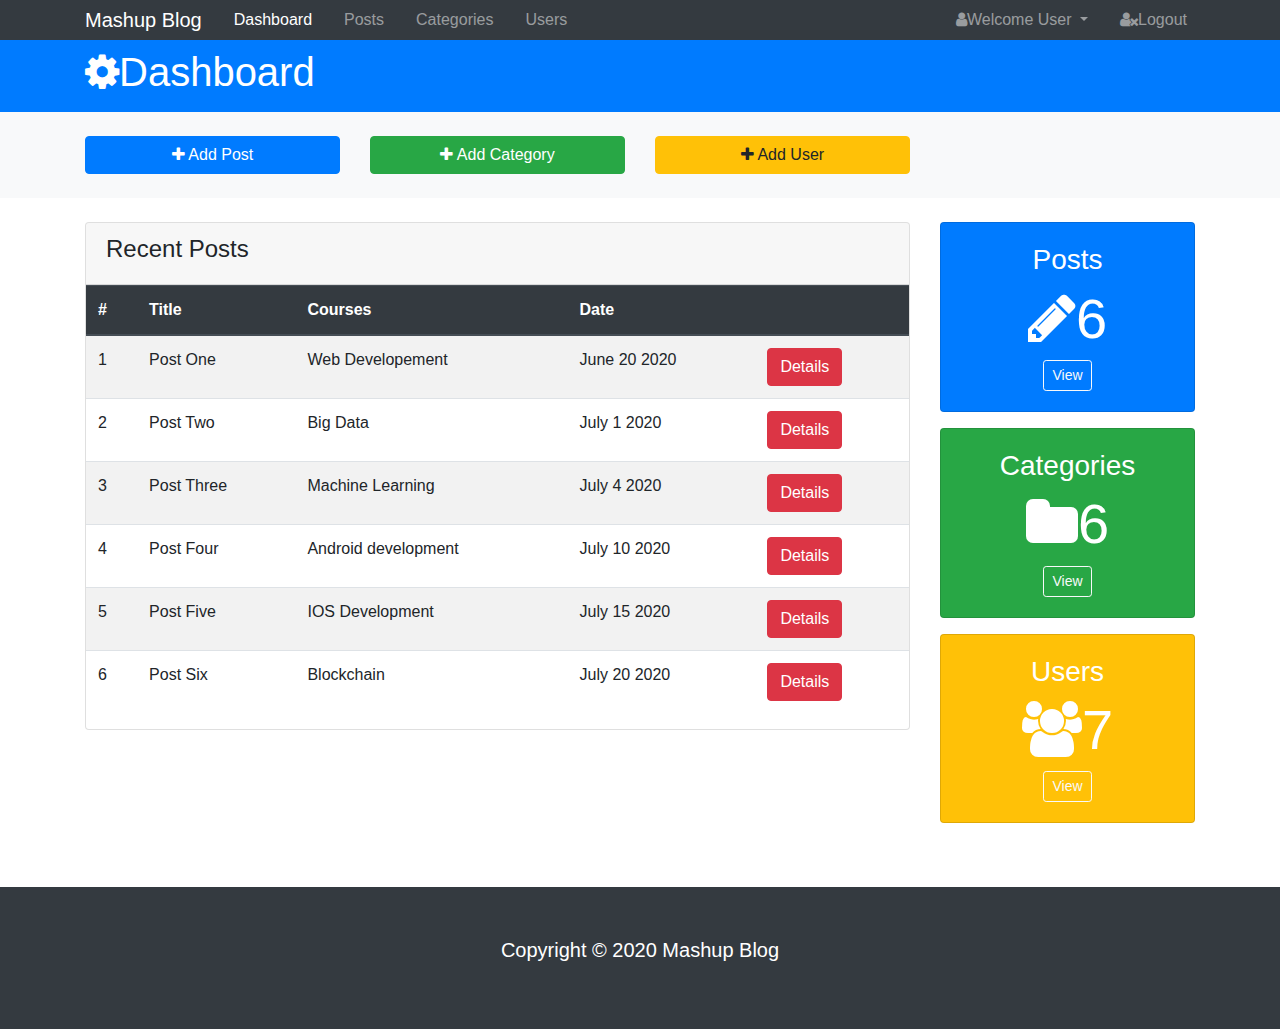
<file: Bootstrap-project/Bootstrap-responsivewebsite/index.html>
<!DOCTYPE html>
<html lang="en">
  <head>
    <!-- Required meta tags -->
    <meta charset="utf-8">
    <meta name="viewport" content="width=device-width, initial-scale=1, shrink-to-fit=no">
    <!-- Latest compiled and minified CSS -->
    <link rel="stylesheet" href="https://maxcdn.bootstrapcdn.com/bootstrap/4.5.0/css/bootstrap.min.css">

    <!-- jQuery library -->
    <script src="https://ajax.googleapis.com/ajax/libs/jquery/3.5.1/jquery.min.js"></script>

    <!-- Popper JS -->
    <script src="https://cdnjs.cloudflare.com/ajax/libs/popper.js/1.16.0/umd/popper.min.js"></script>

    <!-- Latest compiled JavaScript -->
    <script src="https://maxcdn.bootstrapcdn.com/bootstrap/4.5.0/js/bootstrap.min.js"></script>

    <link rel="stylesheet" href="https://stackpath.bootstrapcdn.com/font-awesome/4.7.0/css/font-awesome.min.css" integrity="sha384-wvfXpqpZZVQGK6TAh5PVlGOfQNHSoD2xbE+QkPxCAFlNEevoEH3Sl0sibVcOQVnN" crossorigin="anonymous">
    <!-- Text editor -->
    <script src="https://cdn.ckeditor.com/4.9.2/standard/ckeditor.js"></script>
    <title>Mashup Blog</title>
  </head>
  <body>
    <nav class ="navbar navbar-expand-lg navbar-dark bg-dark p-0">
      <div class="container">
          <a href="index.html" class="navbar-brand">Mashup Blog</a>
          <button class="navbar-toggler" data-toggle="collapse" data-target="#navbarCollapse">
            <span class="navbar-toggler-icon"></span>
          </button>
          <div class="collapse navbar-collapse" id="navbarCollapse">
            <ul class="navbar-nav">
              <li class="nav-item px-2">
                <a href="index.html" class="nav-link active">Dashboard</a>
              </li>
              <li class="nav-item px-2">
                <a href="posts.html" class="nav-link">Posts</a>
              </li>
              <li class="nav-item px-2">
                <a href="categories.html" class="nav-link">Categories</a>
              </li>
              <li class="nav-item px-2">
                <a href="users.html" class="nav-link">Users</a>
              </li>
            </ul>

            <ul class="navbar-nav ml-auto">
              <li class="nav-item dropdown mr-3">
                <a href="" class="nav-link dropdown-toggle" data-toggle="dropdown">
                  <i class="fa fa-user"></i>Welcome User
                </a>
                <div class="dropdown-menu">
                  <a href="profile.html" class="dropdown-item">
                    <i class="fa fa-user-circle"></i>Profile
                  </a>
                  <a href="settings.html" class="dropdown-item">
                    <i class="fa fa-cog"></i>Settings
                  </a>
                </div>
              </li>
              <li class="nav-item">
                <a href ="login.html" class="nav-link">
                  <i class="fa fa-user-times"></i>Logout
                </a>
              </li>
            </ul>
          </div>
      </div>
  </nav>

  <!-- Header -->
  <header id = "main-header" class="py-2 bg-primary text-white">
    <div class="container">
      <div class="row">
        <div class="col-md-6">
          <h1>
            <i class="fa fa-cog"></i>Dashboard</h1>
        </div>
      </div>
    </div>
  </header>

  <!-- Actions -->
  <section id="actions" class="py-4 mb-4 bg-light">
    <div class="container">
      <div class="row">
        <div class="col-md-3">
          <a href="" class="btn btn-primary btn-block" data-toggle="modal" data-target="#addPostModal">
            <i class="fa fa-plus"></i> Add Post
          </a>
        </div>
        <div class="col-md-3">
          <a href="" class="btn btn-success btn-block" data-toggle="modal" data-target="#addCategoryModal">
            <i class="fa fa-plus"></i> Add Category
          </a>
        </div>
        <div class="col-md-3">
          <a href="" class="btn btn-warning btn-block" data-toggle="modal" data-target="#addUserModal">
            <i class="fa fa-plus"></i> Add User
          </a>
        </div>
      </div>
    </div>
  </section>
  

  <!-- POSTS -->
  <section id="posts">
    <div class="container">
      <div class="row">
        <div class="col-md-9">
          <div class="card">
            <div class="card-header">
              <h4>Recent Posts</h4>
            </div>
            <table class="table table-striped">
              <thead class="thead-dark">
                <tr>
                  <th>#</th>
                  <th>Title</th>
                  <th>Courses</th>
                  <th>Date</th>
                  <th></th>
                </tr>
              </thead>
              <tbody>
                <tr>
                  <td>1</td>
                  <td>Post One</td>
                  <td>Web Developement</td>
                  <td>June 20 2020</td>
                  <td>
                    <a href="details.html" class="btn btn-danger">
                      Details
                    </a>
                  </td>
                </tr>
                <tr>
                  <td>2</td>
                  <td>Post Two</td>
                  <td>Big Data</td>
                  <td>July 1 2020</td>
                  <td>
                    <a href="details.html" class="btn btn-danger">
                      Details
                    </a>
                  </td>
                </tr>
                <tr>
                  <td>3</td>
                  <td>Post Three</td>
                  <td>Machine Learning</td>
                  <td>July 4 2020</td>
                  <td>
                    <a href="details.html" class="btn btn-danger">
                      Details
                    </a>
                  </td>
                </tr>
                <tr>
                  <td>4</td>
                  <td>Post Four</td>
                  <td>Android development</td>
                  <td>July 10 2020</td>
                  <td>
                    <a href="details.html" class="btn btn-danger">
                      Details
                    </a>
                  </td>
                </tr>
                <tr>
                  <td>5</td>
                  <td>Post Five</td>
                  <td>IOS Development</td>
                  <td>July 15 2020</td>
                  <td>
                    <a href="details.html" class="btn btn-danger">
                      Details
                    </a>
                  </td>
                </tr>
                <tr>
                  <td>6</td>
                  <td>Post Six</td>
                  <td>Blockchain</td>
                  <td>July 20 2020</td>
                  <td>
                    <a href="details.html" class="btn btn-danger">
                      Details
                    </a>
                  </td>
                </tr>
              </tbody>
            </table>
          </div>
      </div>
      <div class="col-md-3">
        <div class="card text-center bg-primary text-white mb-3">
          <div class="card-body">
            <h3>Posts</h3>
            <h4 class="display-4">
              <i class="fa fa-pencil"></i>6
            </h4>
            <a href="posts.html" class="btn btn-outline-light btn-sm">View</a>
          </div>
        </div>
        <div class="card text-center bg-success text-white mb-3">
          <div class="card-body">
            <h3>Categories</h3>
            <h4 class="display-4">
              <i class="fa fa-folder"></i>6
            </h4>
            <a href="categories.html" class="btn btn-outline-light btn-sm">View</a>
          </div>
        </div>
        <div class="card text-center bg-warning text-white mb-3">
          <div class="card-body">
            <h3>Users</h3>
            <h4 class="display-4">
              <i class="fa fa-users"></i>7
            </h4>
            <a href="users.html" class="btn btn-outline-light btn-sm">View</a>
          </div>
        </div>
      </div>
    </div>
  </section>

  <footer id="main-footer" class="bg-dark text-white mt-5 p-5">
    <div class="container">
      <div class="row">
        <div class="col">
          <p class="lead text-center">
            Copyright &copy; 2020 Mashup Blog
          </p>
        </div>
      </div>
    </div>
  </footer>
  <!-- MODALS -->

  <!-- ADD POST MODAL -->
  <div class="modal fade" id="addPostModal">
    <div class="modal-dialog modal-lg">
      <div class="modal-content">
        <div class="modal-header bg-primary text-white">
          <h5 class="modal-title">Add Post</h5>
          <button class="close" data-dismiss="modal">
            <span>&times;</span>
          </button>
        </div>
        <div class="modal-body">
          <form>
            <div class="form-group">
              <label for="title">Title</label>
              <input type="text" class="form-control">
            </div>
            <div class="form-group">
              <label for="category">Category</label>
              <select class="form-control">
                <option value="">Web Development</option>
                <option value="">Big Data</option>
                <option value="">Machine Learning</option>
                <option value="">Android Development</option>
              </select>
            </div>
            <div class="form-group">
              <label for="image">Upload Image</label>
              <div class="custom-file">
                <input type="file" class="custom-file-input" id="image">
                <label for="image" class="custom-file-label">Choose File</label>
              </div>
              <small class="form-text text-muted">Max Size 3mb</small>
            </div>
            <div class="form-group">
              <label for="body">Body</label>
              <textarea name="editor1" class="form-control"></textarea>
            </div>
          </form>
        </div>
        <div class="modal-footer">
          <button class="btn btn-primary" data-dismiss="modal">Save Changes</button>
        </div>
      </div>
    </div>
  </div>

  <!-- ADD CATEGORY MODAL -->
  <div class="modal fade" id="addCategoryModal">
    <div class="modal-dialog modal-lg">
      <div class="modal-content">
        <div class="modal-header bg-success text-white">
          <h5 class="modal-title">Add Category</h5>
          <button class="close" data-dismiss="modal">
            <span>&times;</span>
          </button>
        </div>
        <div class="modal-body">
          <form>
            <div class="form-group">
              <label for="title">Title</label>
              <input type="text" class="form-control">
            </div>
          </form>
        </div>
        <div class="modal-footer">
          <button class="btn btn-success" data-dismiss="modal">Save Changes</button>
        </div>
      </div>
    </div>
  </div>

  <!-- ADD USER MODAL -->
  <div class="modal fade" id="addUserModal">
    <div class="modal-dialog modal-lg">
      <div class="modal-content">
        <div class="modal-header bg-warning text-white">
          <h5 class="modal-title">Add User</h5>
          <button class="close" data-dismiss="modal">
            <span>&times;</span>
          </button>
        </div>
        <div class="modal-body">
          <form>
            <div class="form-group">
              <label for="name">Name</label>
              <input type="text" class="form-control">
            </div>
            <div class="form-group">
              <label for="email">Email</label>
              <input type="email" class="form-control">
            </div>
            <div class="form-group">
              <label for="password">Password</label>
              <input type="password" class="form-control">
            </div>
            <div class="form-group">
              <label for="password2">Confirm Password</label>
              <input type="password" class="form-control">
            </div>
          </form>
        </div>
        <div class="modal-footer">
          <button class="btn btn-warning" data-dismiss="modal">Save Changes</button>
        </div>
      </div>
    </div>
  </div>
  <script>
    CKEDITOR.replace('editor1');
  </script>
  </body>
</html>
</file>
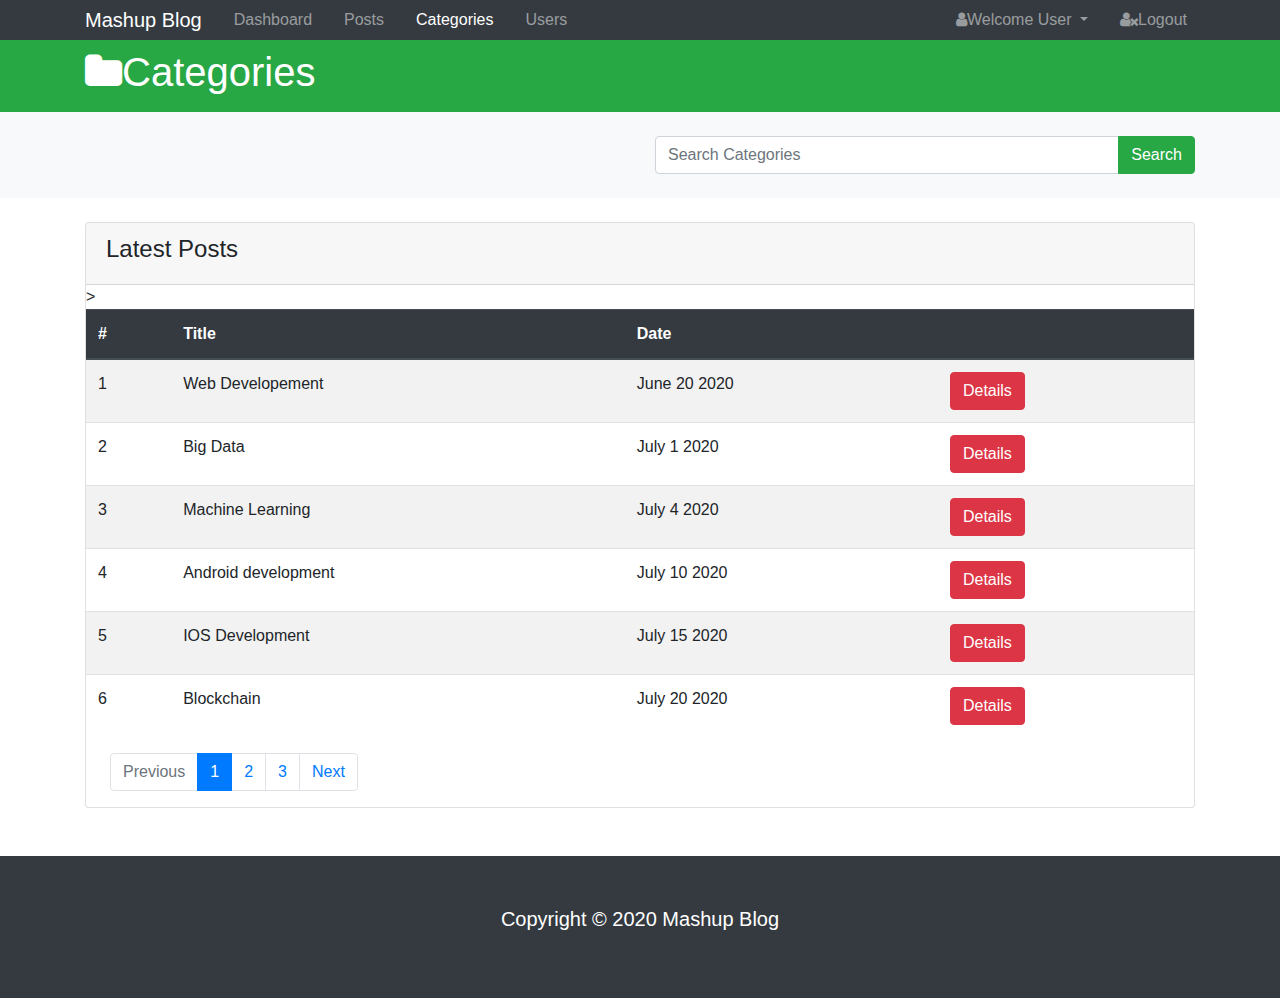
<file: Bootstrap-project/Bootstrap-responsivewebsite/categories.html>
<!DOCTYPE html>
<html lang="en">
  <head>
    <!-- Required meta tags -->
    <meta charset="utf-8">
    <meta name="viewport" content="width=device-width, initial-scale=1, shrink-to-fit=no">
    <!-- Latest compiled and minified CSS -->
    <link rel="stylesheet" href="https://maxcdn.bootstrapcdn.com/bootstrap/4.5.0/css/bootstrap.min.css">

    <!-- jQuery library -->
    <script src="https://ajax.googleapis.com/ajax/libs/jquery/3.5.1/jquery.min.js"></script>

    <!-- Popper JS -->
    <script src="https://cdnjs.cloudflare.com/ajax/libs/popper.js/1.16.0/umd/popper.min.js"></script>

    <!-- Latest compiled JavaScript -->
    <script src="https://maxcdn.bootstrapcdn.com/bootstrap/4.5.0/js/bootstrap.min.js"></script>

    <link rel="stylesheet" href="https://stackpath.bootstrapcdn.com/font-awesome/4.7.0/css/font-awesome.min.css" integrity="sha384-wvfXpqpZZVQGK6TAh5PVlGOfQNHSoD2xbE+QkPxCAFlNEevoEH3Sl0sibVcOQVnN" crossorigin="anonymous">
    <title>Mashup Blog</title>
  </head>
  <body>
    <nav class ="navbar navbar-expand-lg navbar-dark bg-dark p-0">
      <div class="container">
          <a href="index.html" class="navbar-brand">Mashup Blog</a>
          <button class="navbar-toggler" data-toggle="collapse" data-target="#navbarCollapse">
            <span class="navbar-toggler-icon"></span>
          </button>
          <div class="collapse navbar-collapse" id="navbarCollapse">
            <ul class="navbar-nav">
              <li class="nav-item px-2">
                <a href="index.html" class="nav-link ">Dashboard</a>
              </li>
              <li class="nav-item px-2">
                <a href="posts.html" class="nav-link">Posts</a>
              </li>
              <li class="nav-item px-2">
                <a href="categories.html" class="nav-link active">Categories</a>
              </li>
              <li class="nav-item px-2">
                <a href="users.html" class="nav-link">Users</a>
              </li>
            </ul>

            <ul class="navbar-nav ml-auto">
              <li class="nav-item dropdown mr-3">
                <a href="" class="nav-link dropdown-toggle" data-toggle="dropdown">
                  <i class="fa fa-user"></i>Welcome User
                </a>
                <div class="dropdown-menu">
                  <a href="profile.html" class="dropdown-item">
                    <i class="fa fa-user-circle"></i>Profile
                  </a>
                  <a href="settings.html" class="dropdown-item">
                    <i class="fa fa-cog"></i>Settings
                  </a>
                </div>
              </li>
              <li class="nav-item">
                <a href ="login.html" class="nav-link">
                  <i class="fa fa-user-times"></i>Logout
                </a>
              </li>
            </ul>
          </div>
      </div>
  </nav>

  <!-- Header -->
  <header id = "main-header" class="py-2 bg-success text-white">
    <div class="container">
      <div class="row">
        <div class="col-md-6">
          <h1>
            <i class="fa fa-folder"></i>Categories</h1>
        </div>
      </div>
    </div>
  </header>

  <!-- Search -->
  <section id="search" class="py-4 mb-4 bg-light">
    <div class="container">
      <div class="row">
        <div class="col-md-6 ml-auto">
            <div class="input-group">
               <input type="text" class="form-control" placeholder = "Search Categories">
                <div class="input-group-append">
                    <button class="btn btn-success">Search</button>
                </div>
            </div>
        </div>
      </div>
    </div>
  </section>
  

  <!-- Categories -->
  <section id="posts">
    <div class="container">
      <div class="row">
        <div class="col">
          <div class="card">
            <div class="card-header">
              <h4>Latest Posts</h4>
            </div>
            <table class="table table-striped">
              <thead class="thead-dark">
                <tr>
                  <th>#</th>
                  <th>Title</th>
                  <th>Date</th>
                  <th></th>
                </tr>
              </thead>
              <tbody>
                <tr>
                  <td>1</td>>
                  <td>Web Developement</td>
                  <td>June 20 2020</td>
                  <td>
                    <a href="details.html" class="btn btn-danger">
                      Details
                    </a>
                  </td>
                </tr>
                <tr>
                  <td>2</td>
                  <td>Big Data</td>
                  <td>July 1 2020</td>
                  <td>
                    <a href="details.html" class="btn btn-danger">
                      Details
                    </a>
                  </td>
                </tr>
                <tr>
                  <td>3</td>
                  <td>Machine Learning</td>
                  <td>July 4 2020</td>
                  <td>
                    <a href="details.html" class="btn btn-danger">
                      Details
                    </a>
                  </td>
                </tr>
                <tr>
                  <td>4</td>
                  <td>Android development</td>
                  <td>July 10 2020</td>
                  <td>
                    <a href="details.html" class="btn btn-danger">
                      Details
                    </a>
                  </td>
                </tr>
                <tr>
                  <td>5</td>
                  <td>IOS Development</td>
                  <td>July 15 2020</td>
                  <td>
                    <a href="details.html" class="btn btn-danger">
                      Details
                    </a>
                  </td>
                </tr>
                <tr>
                  <td>6</td>
                  <td>Blockchain</td>
                  <td>July 20 2020</td>
                  <td>
                    <a href="details.html" class="btn btn-danger">
                      Details
                    </a>
                  </td>
                </tr>
              </tbody>
            </table>

            <!-- Pagination -->
            <nav class="ml-4">
                <ul class="pagination">
                    <li class="page-item disabled">
                        <a href="#" class="page-link">Previous</a>
                    </li>
                    <li class="page-item active">
                        <a href="#" class="page-link ">1</a>
                    </li>
                    <li class="page-item">
                        <a href="#" class="page-link">2</a>
                    </li>
                    <li class="page-item">
                        <a href="#" class="page-link">3</a>
                    </li>
                    <li class="page-item">
                        <a href="#" class="page-link">Next</a>
                    </li>
                </ul>
            </nav>
          </div>
      </div>
    </div>
  </section>

  <footer id="main-footer" class="bg-dark text-white mt-5 p-5">
    <div class="container">
      <div class="row">
        <div class="col">
          <p class="lead text-center">
            Copyright &copy; 2020 Mashup Blog
          </p>
        </div>
      </div>
    </div>
  </footer>
  
  </body>
</html>
</file>
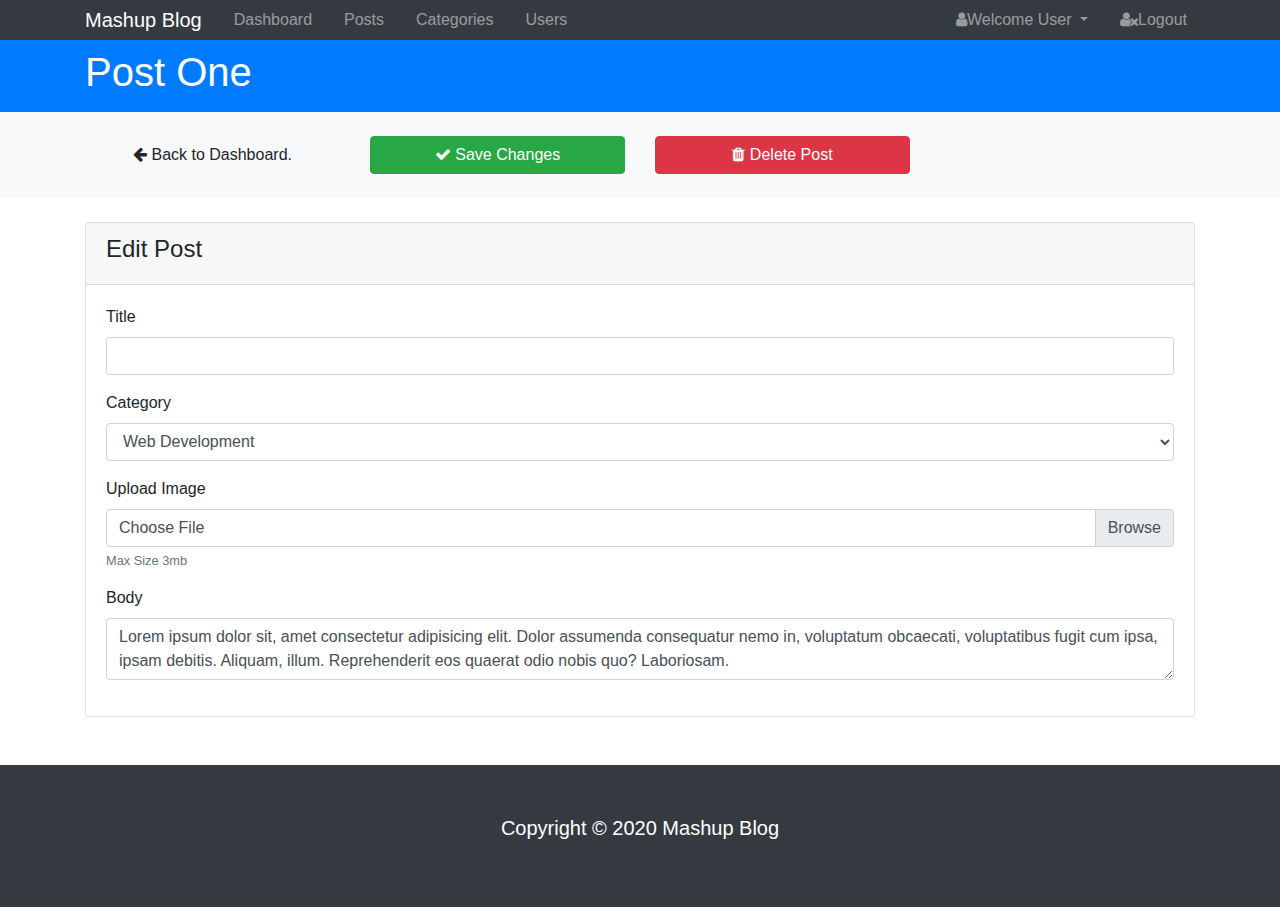
<file: Bootstrap-project/Bootstrap-responsivewebsite/Details.html>
<!DOCTYPE html>
<html lang="en">
  <head>
    <!-- Required meta tags -->
    <meta charset="utf-8">
    <meta name="viewport" content="width=device-width, initial-scale=1, shrink-to-fit=no">
    <!-- Latest compiled and minified CSS -->
    <link rel="stylesheet" href="https://maxcdn.bootstrapcdn.com/bootstrap/4.5.0/css/bootstrap.min.css">

    <!-- jQuery library -->
    <script src="https://ajax.googleapis.com/ajax/libs/jquery/3.5.1/jquery.min.js"></script>

    <!-- Popper JS -->
    <script src="https://cdnjs.cloudflare.com/ajax/libs/popper.js/1.16.0/umd/popper.min.js"></script>

    <!-- Latest compiled JavaScript -->
    <script src="https://maxcdn.bootstrapcdn.com/bootstrap/4.5.0/js/bootstrap.min.js"></script>

    <link rel="stylesheet" href="https://stackpath.bootstrapcdn.com/font-awesome/4.7.0/css/font-awesome.min.css" integrity="sha384-wvfXpqpZZVQGK6TAh5PVlGOfQNHSoD2xbE+QkPxCAFlNEevoEH3Sl0sibVcOQVnN" crossorigin="anonymous">
    <!-- Text editor -->
    <script src="https://cdn.ckeditor.com/4.9.2/standard/ckeditor.js"></script>
    <title>Mashup Blog</title>
  </head>
  <body>
    <nav class ="navbar navbar-expand-lg navbar-dark bg-dark p-0">
      <div class="container">
          <a href="index.html" class="navbar-brand">Mashup Blog</a>
          <button class="navbar-toggler" data-toggle="collapse" data-target="#navbarCollapse">
            <span class="navbar-toggler-icon"></span>
          </button>
          <div class="collapse navbar-collapse" id="navbarCollapse">
            <ul class="navbar-nav">
              <li class="nav-item px-2">
                <a href="index.html" class="nav-link">Dashboard</a>
              </li>
              <li class="nav-item px-2">
                <a href="posts.html" class="nav-link">Posts</a>
              </li>
              <li class="nav-item px-2">
                <a href="categories.html" class="nav-link">Categories</a>
              </li>
              <li class="nav-item px-2">
                <a href="users.html" class="nav-link">Users</a>
              </li>
            </ul>

            <ul class="navbar-nav ml-auto">
              <li class="nav-item dropdown mr-3">
                <a href="" class="nav-link dropdown-toggle" data-toggle="dropdown">
                  <i class="fa fa-user"></i>Welcome User
                </a>
                <div class="dropdown-menu">
                  <a href="profile.html" class="dropdown-item">
                    <i class="fa fa-user-circle"></i>Profile
                  </a>
                  <a href="settings.html" class="dropdown-item">
                    <i class="fa fa-cog"></i>Settings
                  </a>
                </div>
              </li>
              <li class="nav-item">
                <a href ="login.html" class="nav-link">
                  <i class="fa fa-user-times"></i>Logout
                </a>
              </li>
            </ul>
          </div>
      </div>
  </nav>

  <!-- Header -->
  <header id = "main-header" class="py-2 bg-primary text-white">
    <div class="container">
      <div class="row">
        <div class="col-md-6">
          <h1>
            Post One</h1>
        </div>
      </div>
    </div>
  </header>


<!-- Actions -->
<section id="actions" class="py-4 mb-4 bg-light">
    <div class="container">
      <div class="row">
        <div class="col-md-3">
          <a href="index.html" class="btn btn-light btn-block">
            <i class="fa fa-arrow-left"></i> Back to Dashboard.
          </a>
        </div>
        <div class="col-md-3">
          <a href="" class="btn btn-success btn-block">
            <i class="fa fa-check"></i> Save Changes
          </a>
        </div>
        <div class="col-md-3">
          <a href="" class="btn btn-danger btn-block">
            <i class="fa fa-trash"></i> Delete Post
          </a>
        </div>
      </div>
    </div>
  </section>
  


<!-- Details -->
<section id="details">
    <div class="container">
      <div class="row">
        <div class="col">
          <div class="card">
            <div class="card-header">
              <h4>Edit Post</h4>
            </div>
            <div class="card-body">
              <form>
                <div class="form-group">
                  <label for="title">Title</label>
                  <input type="text" class="form-control">
                </div>
                <div class="form-group">
                  <label for="category">Category</label>
                  <select class="form-control">
                    <option value="" selected>Web Development</option>
                    <option value="">Big Data</option>
                    <option value="">Machine Learning</option>
                    <option value="">Android Development</option>
                  </select>
                </div>
                <div class="form-group">
                  <label for="image">Upload Image</label>
                  <div class="custom-file">
                    <input type="file" class="custom-file-input" id="image">
                    <label for="image" class="custom-file-label">Choose File</label>
                  </div>
                  <small class="form-text text-muted">Max Size 3mb</small>
                </div>
                <div class="form-group">
                  <label for="body">Body</label>
                  <textarea name="editor1" class="form-control">Lorem ipsum dolor sit, amet consectetur adipisicing elit. Dolor assumenda consequatur nemo in, voluptatum obcaecati, voluptatibus fugit cum ipsa, ipsam debitis. Aliquam, illum. Reprehenderit eos quaerat odio nobis quo? Laboriosam.</textarea>
                </div>
              </form>
            </div>
          </div>    
        </div>
      </div>
    </div>
  </section>

  <footer id="main-footer" class="bg-dark text-white mt-5 p-5">
    <div class="container">
      <div class="row">
        <div class="col">
          <p class="lead text-center">
            Copyright &copy; 2020 Mashup Blog
          </p>
        </div>
      </div>
    </div>
  </footer>
  <script>
    CKEDITOR.replace('editor1');
  </script>
  </body>
</html>
</file>
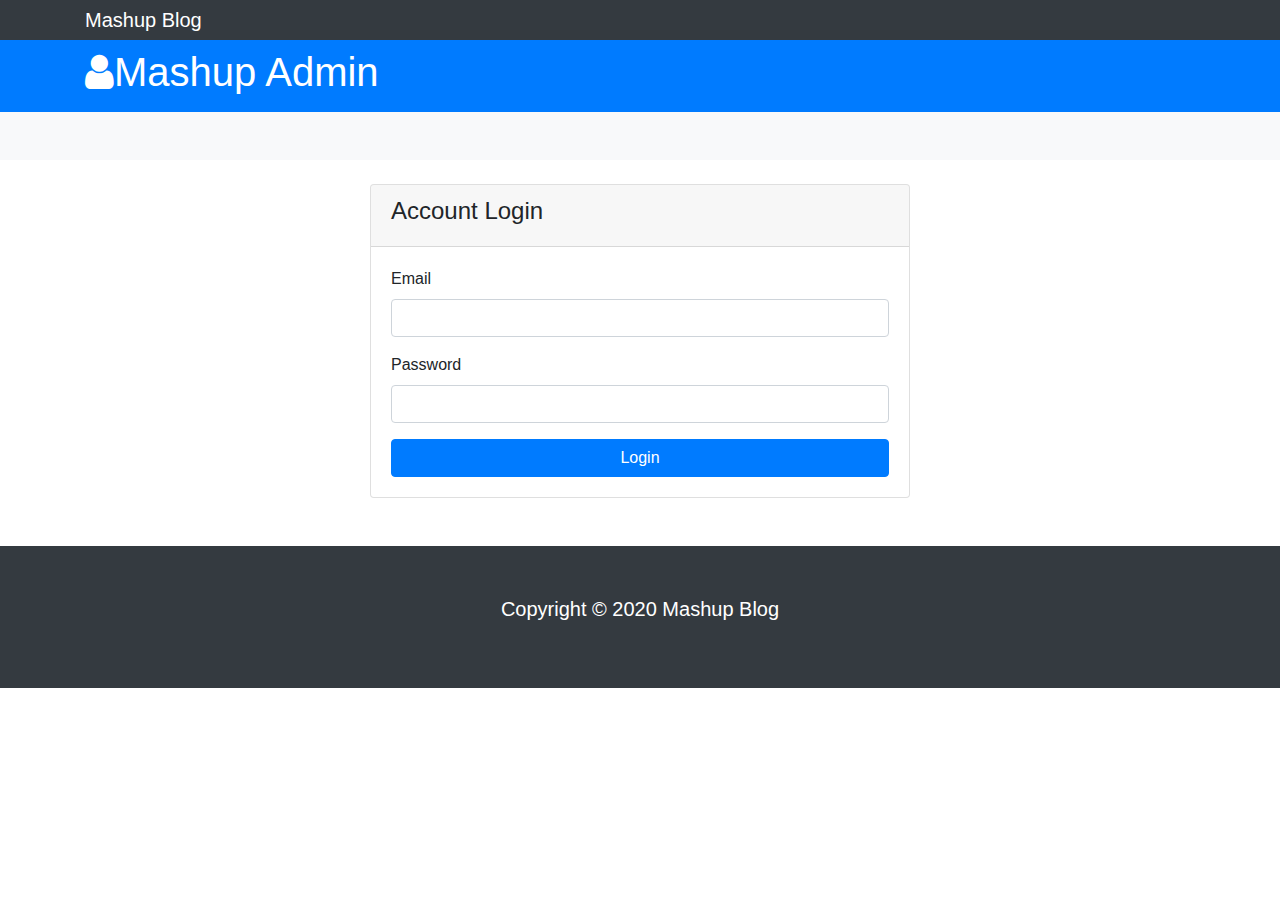
<file: Bootstrap-project/Bootstrap-responsivewebsite/login.html>
<!DOCTYPE html>
  <html lang="en">
    <head>
      <!-- Required meta tags -->
      <meta charset="utf-8">
      <meta name="viewport" content="width=device-width, initial-scale=1, shrink-to-fit=no">
      <!-- Latest compiled and minified CSS -->
      <link rel="stylesheet" href="https://maxcdn.bootstrapcdn.com/bootstrap/4.5.0/css/bootstrap.min.css">
  
      <!-- jQuery library -->
      <script src="https://ajax.googleapis.com/ajax/libs/jquery/3.5.1/jquery.min.js"></script>
  
      <!-- Popper JS -->
      <script src="https://cdnjs.cloudflare.com/ajax/libs/popper.js/1.16.0/umd/popper.min.js"></script>
  
      <!-- Latest compiled JavaScript -->
      <script src="https://maxcdn.bootstrapcdn.com/bootstrap/4.5.0/js/bootstrap.min.js"></script>
  
      <link rel="stylesheet" href="https://stackpath.bootstrapcdn.com/font-awesome/4.7.0/css/font-awesome.min.css" integrity="sha384-wvfXpqpZZVQGK6TAh5PVlGOfQNHSoD2xbE+QkPxCAFlNEevoEH3Sl0sibVcOQVnN" crossorigin="anonymous">
      <title>Mashup Blog</title>
    </head>
    <body>
      <nav class ="navbar navbar-expand-lg navbar-dark bg-dark p-0">
        <div class="container">
            <a href="index.html" class="navbar-brand">Mashup Blog</a>
        </div>
    </nav>
  
    <!-- Header -->
    <header id = "main-header" class="py-2 bg-primary text-white">
      <div class="container">
        <div class="row">
          <div class="col-md-6">
            <h1>
              <i class="fa fa-user"></i>Mashup Admin</h1>
          </div>
        </div>
      </div>
    </header>
  
    <!-- Actions -->
    <section id="actions" class="py-4 mb-4 bg-light">
      <div class="container">
        <div class="row">
          
        </div>
      </div>
    </section>
    
  
    <!-- Login -->
    <section id="login">
      <div class="container">
        <div class="row">
          <div class="col-md-6 mx-auto">
            <div class="card">
              <div class="card-header">
                <h4>Account Login</h4>
              </div>
              <div class="card-body">
              <form action="index.html">
                <div class="form-group">
                  <label for="email">Email</label>
                  <input type="text" class="form-control">
                </div>
                <div class="form-group">
                  <label for="password">Password</label>
                  <input type="password" class="form-control">
                </div>
                <input type="submit" value="Login" class="btn btn-primary btn-block">
              </form>
            </div>
            </div>
          </div> 
        </div>
      </div>
    </section>
  
    <footer id="main-footer" class="bg-dark text-white mt-5 p-5">
      <div class="container">
        <div class="row">
          <div class="col">
            <p class="lead text-center">
              Copyright &copy; 2020 Mashup Blog
            </p>
          </div>
        </div>
      </div>
    </footer>
    
    </body>
  </html>
</file>
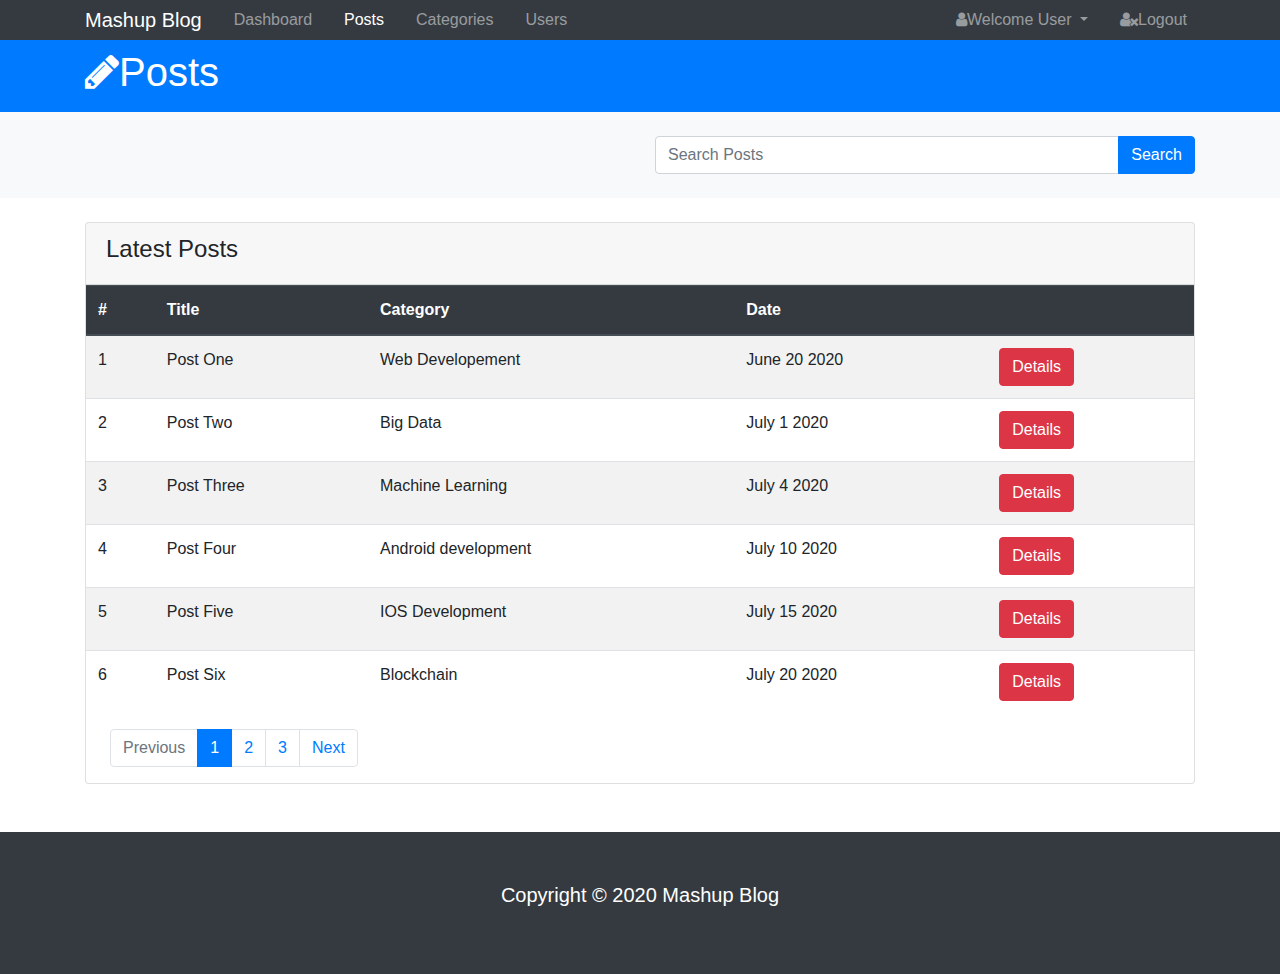
<file: Bootstrap-project/Bootstrap-responsivewebsite/posts.html>
<!DOCTYPE html>
<html lang="en">
  <head>
    <!-- Required meta tags -->
    <meta charset="utf-8">
    <meta name="viewport" content="width=device-width, initial-scale=1, shrink-to-fit=no">
    <!-- Latest compiled and minified CSS -->
    <link rel="stylesheet" href="https://maxcdn.bootstrapcdn.com/bootstrap/4.5.0/css/bootstrap.min.css">

    <!-- jQuery library -->
    <script src="https://ajax.googleapis.com/ajax/libs/jquery/3.5.1/jquery.min.js"></script>

    <!-- Popper JS -->
    <script src="https://cdnjs.cloudflare.com/ajax/libs/popper.js/1.16.0/umd/popper.min.js"></script>

    <!-- Latest compiled JavaScript -->
    <script src="https://maxcdn.bootstrapcdn.com/bootstrap/4.5.0/js/bootstrap.min.js"></script>

    <link rel="stylesheet" href="https://stackpath.bootstrapcdn.com/font-awesome/4.7.0/css/font-awesome.min.css" integrity="sha384-wvfXpqpZZVQGK6TAh5PVlGOfQNHSoD2xbE+QkPxCAFlNEevoEH3Sl0sibVcOQVnN" crossorigin="anonymous">
    <title>Mashup Blog</title>
  </head>
  <body>
    <nav class ="navbar navbar-expand-lg navbar-dark bg-dark p-0">
      <div class="container">
          <a href="index.html" class="navbar-brand">Mashup Blog</a>
          <button class="navbar-toggler" data-toggle="collapse" data-target="#navbarCollapse">
            <span class="navbar-toggler-icon"></span>
          </button>
          <div class="collapse navbar-collapse" id="navbarCollapse">
            <ul class="navbar-nav">
              <li class="nav-item px-2">
                <a href="index.html" class="nav-link ">Dashboard</a>
              </li>
              <li class="nav-item px-2">
                <a href="posts.html" class="nav-link active">Posts</a>
              </li>
              <li class="nav-item px-2">
                <a href="categories.html" class="nav-link">Categories</a>
              </li>
              <li class="nav-item px-2">
                <a href="users.html" class="nav-link">Users</a>
              </li>
            </ul>

            <ul class="navbar-nav ml-auto">
              <li class="nav-item dropdown mr-3">
                <a href="" class="nav-link dropdown-toggle" data-toggle="dropdown">
                  <i class="fa fa-user"></i>Welcome User
                </a>
                <div class="dropdown-menu">
                  <a href="profile.html" class="dropdown-item">
                    <i class="fa fa-user-circle"></i>Profile
                  </a>
                  <a href="settings.html" class="dropdown-item">
                    <i class="fa fa-cog"></i>Settings
                  </a>
                </div>
              </li>
              <li class="nav-item">
                <a href ="login.html" class="nav-link">
                  <i class="fa fa-user-times"></i>Logout
                </a>
              </li>
            </ul>
          </div>
      </div>
  </nav>

  <!-- Header -->
  <header id = "main-header" class="py-2 bg-primary text-white">
    <div class="container">
      <div class="row">
        <div class="col-md-6">
          <h1>
            <i class="fa fa-pencil"></i>Posts</h1>
        </div>
      </div>
    </div>
  </header>

  <!-- Search -->
  <section id="search" class="py-4 mb-4 bg-light">
    <div class="container">
      <div class="row">
        <div class="col-md-6 ml-auto">
            <div class="input-group">
               <input type="text" class="form-control" placeholder = "Search Posts">
                <div class="input-group-append">
                    <button class="btn btn-primary">Search</button>
                </div>
            </div>
        </div>
      </div>
    </div>
  </section>
  

  <!-- POSTS -->
  <section id="posts">
    <div class="container">
      <div class="row">
        <div class="col">
          <div class="card">
            <div class="card-header">
              <h4>Latest Posts</h4>
            </div>
            <table class="table table-striped">
              <thead class="thead-dark">
                <tr>
                  <th>#</th>
                  <th>Title</th>
                  <th>Category</th>
                  <th>Date</th>
                  <th></th>
                </tr>
              </thead>
              <tbody>
                <tr>
                  <td>1</td>
                  <td>Post One</td>
                  <td>Web Developement</td>
                  <td>June 20 2020</td>
                  <td>
                    <a href="details.html" class="btn btn-danger">
                      Details
                    </a>
                  </td>
                </tr>
                <tr>
                  <td>2</td>
                  <td>Post Two</td>
                  <td>Big Data</td>
                  <td>July 1 2020</td>
                  <td>
                    <a href="details.html" class="btn btn-danger">
                      Details
                    </a>
                  </td>
                </tr>
                <tr>
                  <td>3</td>
                  <td>Post Three</td>
                  <td>Machine Learning</td>
                  <td>July 4 2020</td>
                  <td>
                    <a href="details.html" class="btn btn-danger">
                      Details
                    </a>
                  </td>
                </tr>
                <tr>
                  <td>4</td>
                  <td>Post Four</td>
                  <td>Android development</td>
                  <td>July 10 2020</td>
                  <td>
                    <a href="details.html" class="btn btn-danger">
                      Details
                    </a>
                  </td>
                </tr>
                <tr>
                  <td>5</td>
                  <td>Post Five</td>
                  <td>IOS Development</td>
                  <td>July 15 2020</td>
                  <td>
                    <a href="details.html" class="btn btn-danger">
                      Details
                    </a>
                  </td>
                </tr>
                <tr>
                  <td>6</td>
                  <td>Post Six</td>
                  <td>Blockchain</td>
                  <td>July 20 2020</td>
                  <td>
                    <a href="details.html" class="btn btn-danger">
                      Details
                    </a>
                  </td>
                </tr>
              </tbody>
            </table>

            <!-- Pagination -->
            <nav class="ml-4">
                <ul class="pagination">
                    <li class="page-item disabled">
                        <a href="#" class="page-link">Previous</a>
                    </li>
                    <li class="page-item active">
                        <a href="#" class="page-link ">1</a>
                    </li>
                    <li class="page-item">
                        <a href="#" class="page-link">2</a>
                    </li>
                    <li class="page-item">
                        <a href="#" class="page-link">3</a>
                    </li>
                    <li class="page-item">
                        <a href="#" class="page-link">Next</a>
                    </li>
                </ul>
            </nav>
          </div>
      </div>
    </div>
  </section>

  <footer id="main-footer" class="bg-dark text-white mt-5 p-5">
    <div class="container">
      <div class="row">
        <div class="col">
          <p class="lead text-center">
            Copyright &copy; 2020 Mashup Blog
          </p>
        </div>
      </div>
    </div>
  </footer>
  
  </body>
</html>
</file>
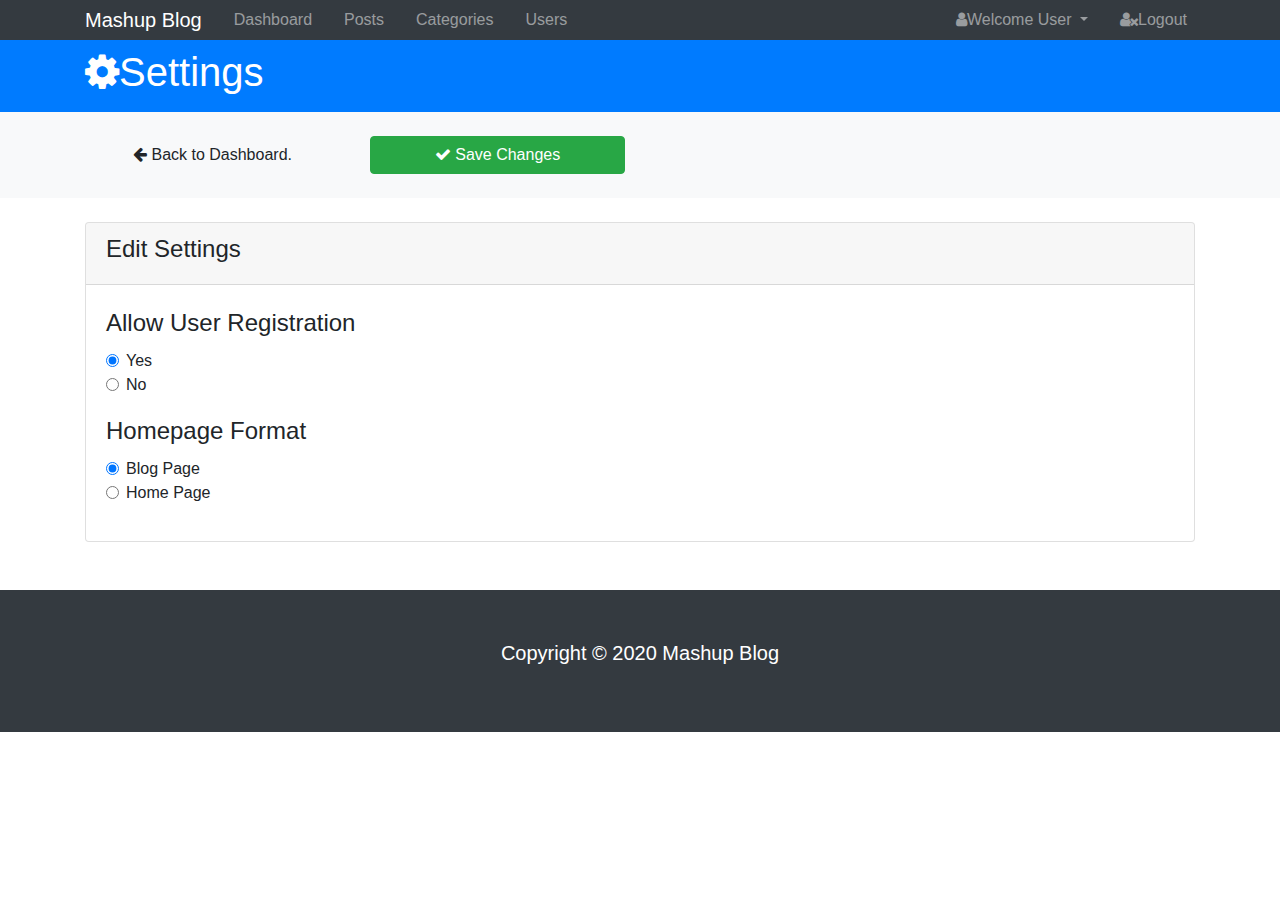
<file: Bootstrap-project/Bootstrap-responsivewebsite/settings.html>
<!DOCTYPE html>
<html lang="en">
  <head>
    <!-- Required meta tags -->
    <meta charset="utf-8">
    <meta name="viewport" content="width=device-width, initial-scale=1, shrink-to-fit=no">
    <!-- Latest compiled and minified CSS -->
    <link rel="stylesheet" href="https://maxcdn.bootstrapcdn.com/bootstrap/4.5.0/css/bootstrap.min.css">

    <!-- jQuery library -->
    <script src="https://ajax.googleapis.com/ajax/libs/jquery/3.5.1/jquery.min.js"></script>

    <!-- Popper JS -->
    <script src="https://cdnjs.cloudflare.com/ajax/libs/popper.js/1.16.0/umd/popper.min.js"></script>

    <!-- Latest compiled JavaScript -->
    <script src="https://maxcdn.bootstrapcdn.com/bootstrap/4.5.0/js/bootstrap.min.js"></script>

    <link rel="stylesheet" href="https://stackpath.bootstrapcdn.com/font-awesome/4.7.0/css/font-awesome.min.css" integrity="sha384-wvfXpqpZZVQGK6TAh5PVlGOfQNHSoD2xbE+QkPxCAFlNEevoEH3Sl0sibVcOQVnN" crossorigin="anonymous">
    <!-- Text editor -->
    <script src="https://cdn.ckeditor.com/4.9.2/standard/ckeditor.js"></script>
    <title>Mashup Blog</title>
  </head>
  <body>
    <nav class ="navbar navbar-expand-lg navbar-dark bg-dark p-0">
      <div class="container">
          <a href="index.html" class="navbar-brand">Mashup Blog</a>
          <button class="navbar-toggler" data-toggle="collapse" data-target="#navbarCollapse">
            <span class="navbar-toggler-icon"></span>
          </button>
          <div class="collapse navbar-collapse" id="navbarCollapse">
            <ul class="navbar-nav">
              <li class="nav-item px-2">
                <a href="index.html" class="nav-link">Dashboard</a>
              </li>
              <li class="nav-item px-2">
                <a href="posts.html" class="nav-link">Posts</a>
              </li>
              <li class="nav-item px-2">
                <a href="categories.html" class="nav-link">Categories</a>
              </li>
              <li class="nav-item px-2">
                <a href="users.html" class="nav-link">Users</a>
              </li>
            </ul>

            <ul class="navbar-nav ml-auto">
              <li class="nav-item dropdown mr-3">
                <a href="" class="nav-link dropdown-toggle" data-toggle="dropdown">
                  <i class="fa fa-user"></i>Welcome User
                </a>
                <div class="dropdown-menu">
                  <a href="profile.html" class="dropdown-item">
                    <i class="fa fa-user-circle"></i>Profile
                  </a>
                  <a href="settings.html" class="dropdown-item">
                    <i class="fa fa-cog"></i>Settings
                  </a>
                </div>
              </li>
              <li class="nav-item">
                <a href ="login.html" class="nav-link">
                  <i class="fa fa-user-times"></i>Logout
                </a>
              </li>
            </ul>
          </div>
      </div>
  </nav>

  <!-- Header -->
  <header id = "main-header" class="py-2 bg-primary text-white">
    <div class="container">
      <div class="row">
        <div class="col-md-6">
          <h1><i class="fa fa-cog"></i>Settings</h1>
        </div>
      </div>
    </div>
  </header>

  <!-- Actions -->
  <section id="actions" class="py-4 mb-4 bg-light">
    <div class="container">
      <div class="row">
        <div class="col-md-3">
          <a href="index.html" class="btn btn-light btn-block">
            <i class="fa fa-arrow-left"></i> Back to Dashboard.
          </a>
        </div>
        <div class="col-md-3">
          <a href="" class="btn btn-success btn-block">
            <i class="fa fa-check"></i> Save Changes
          </a>
        </div>
      </div>
    </div>
  </section>
  

  <!-- Settings -->
  <section id="settings">
    <div class="container">
      <div class="row">
        <div class="col">
          <div class="card">
            <div class="card-header">
              <h4>Edit Settings</h4>
            </div>
            <div class="card-body">
              <form>
                <fieldset class="form-group">
                    <legend>Allow User Registration</legend>
                    <div class="form-check">
                        <label class="form-check-label">
                            <input type="radio" class="form-check-input" value="Yes" checked>Yes
                        </label>
                    </div>
                    <div class="form-check">
                        <label class="form-check-label">
                            <input type="radio" class="form-check-input" value="No">No
                        </label>
                    </div>
                </fieldset>
                <fieldset class="form-group">
                    <legend>Homepage Format</legend>
                    <div class="form-check">
                        <label class="form-check-label">
                            <input type="radio" class="form-check-input" value="Posts" checked>Blog Page
                        </label>
                    </div>
                    <div class="form-check">
                        <label class="form-check-label">
                            <input type="radio" class="form-check-input" value="home">Home Page
                        </label>
                    </div>
                </fieldset>
              </form>
            </div>
          </div>    
        </div>
      </div>
    </div>
  </section>

  <footer id="main-footer" class="bg-dark text-white mt-5 p-5">
    <div class="container">
      <div class="row">
        <div class="col">
          <p class="lead text-center">
            Copyright &copy; 2020 Mashup Blog
          </p>
        </div>
      </div>
    </div>
  </footer>
  <script>
    CKEDITOR.replace('editor1');
  </script>
  </body>
</html>
</file>
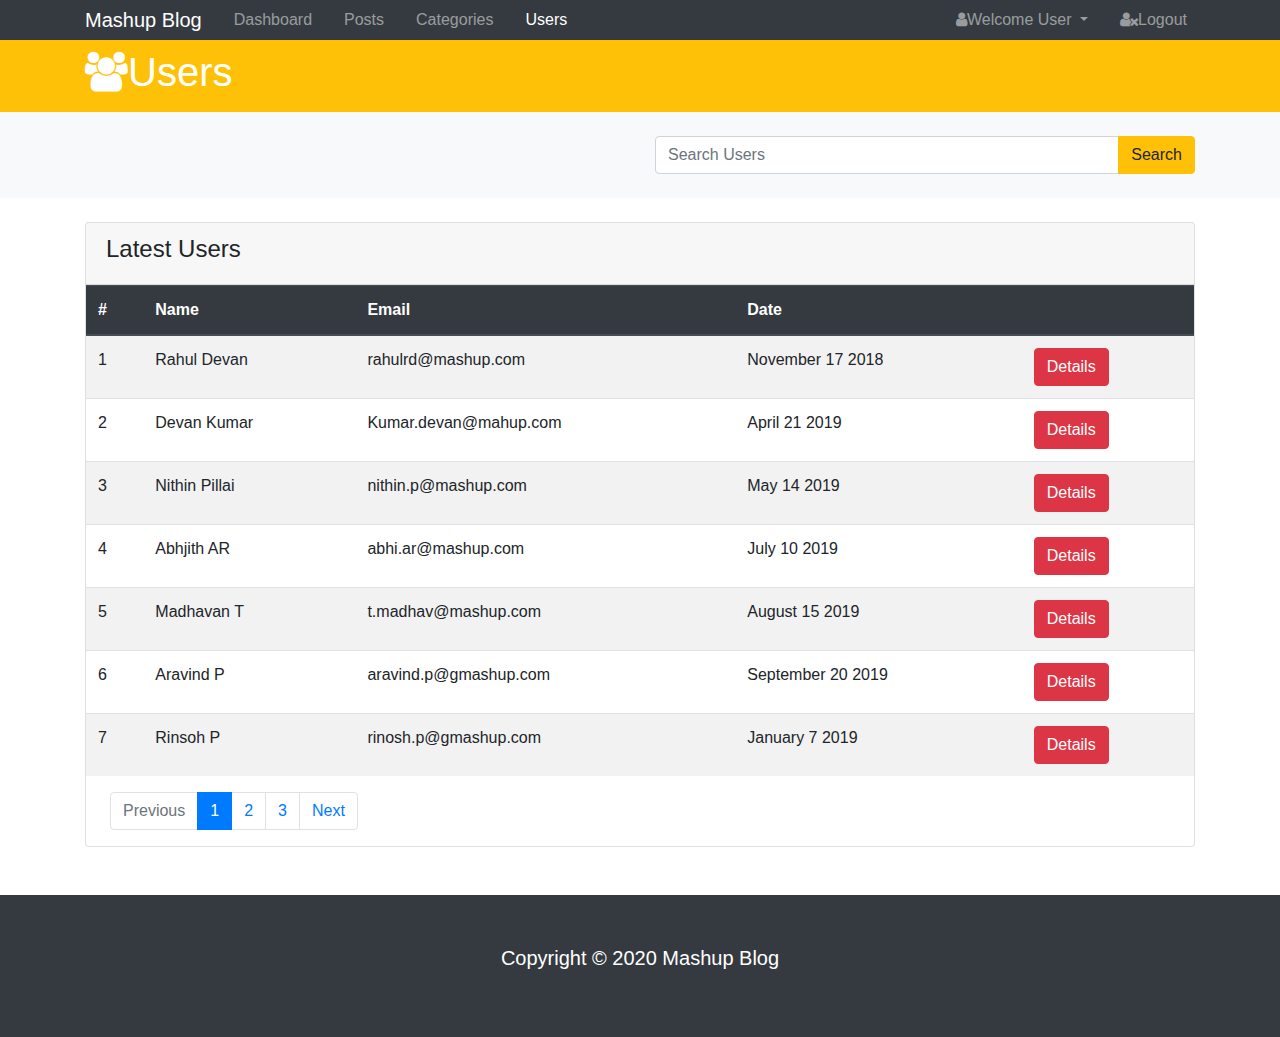
<file: Bootstrap-project/Bootstrap-responsivewebsite/users.html>
<!DOCTYPE html>
<html lang="en">
  <head>
    <!-- Required meta tags -->
    <meta charset="utf-8">
    <meta name="viewport" content="width=device-width, initial-scale=1, shrink-to-fit=no">
    <!-- Latest compiled and minified CSS -->
    <link rel="stylesheet" href="https://maxcdn.bootstrapcdn.com/bootstrap/4.5.0/css/bootstrap.min.css">

    <!-- jQuery library -->
    <script src="https://ajax.googleapis.com/ajax/libs/jquery/3.5.1/jquery.min.js"></script>

    <!-- Popper JS -->
    <script src="https://cdnjs.cloudflare.com/ajax/libs/popper.js/1.16.0/umd/popper.min.js"></script>

    <!-- Latest compiled JavaScript -->
    <script src="https://maxcdn.bootstrapcdn.com/bootstrap/4.5.0/js/bootstrap.min.js"></script>

    <link rel="stylesheet" href="https://stackpath.bootstrapcdn.com/font-awesome/4.7.0/css/font-awesome.min.css" integrity="sha384-wvfXpqpZZVQGK6TAh5PVlGOfQNHSoD2xbE+QkPxCAFlNEevoEH3Sl0sibVcOQVnN" crossorigin="anonymous">
    <title>Mashup Blog</title>
  </head>
  <body>
    <nav class ="navbar navbar-expand-lg navbar-dark bg-dark p-0">
      <div class="container">
          <a href="index.html" class="navbar-brand">Mashup Blog</a>
          <button class="navbar-toggler" data-toggle="collapse" data-target="#navbarCollapse">
            <span class="navbar-toggler-icon"></span>
          </button>
          <div class="collapse navbar-collapse" id="navbarCollapse">
            <ul class="navbar-nav">
              <li class="nav-item px-2">
                <a href="index.html" class="nav-link ">Dashboard</a>
              </li>
              <li class="nav-item px-2">
                <a href="posts.html" class="nav-link ">Posts</a>
              </li>
              <li class="nav-item px-2">
                <a href="categories.html" class="nav-link">Categories</a>
              </li>
              <li class="nav-item px-2">
                <a href="users.html" class="nav-link active">Users</a>
              </li>
            </ul>

            <ul class="navbar-nav ml-auto">
              <li class="nav-item dropdown mr-3">
                <a href="" class="nav-link dropdown-toggle" data-toggle="dropdown">
                  <i class="fa fa-user"></i>Welcome User
                </a>
                <div class="dropdown-menu">
                  <a href="profile.html" class="dropdown-item">
                    <i class="fa fa-user-circle"></i>Profile
                  </a>
                  <a href="settings.html" class="dropdown-item">
                    <i class="fa fa-cog"></i>Settings
                  </a>
                </div>
              </li>
              <li class="nav-item">
                <a href ="login.html" class="nav-link">
                  <i class="fa fa-user-times"></i>Logout
                </a>
              </li>
            </ul>
          </div>
      </div>
  </nav>

  <!-- Header -->
  <header id = "main-header" class="py-2 bg-warning text-white">
    <div class="container">
      <div class="row">
        <div class="col-md-6">
          <h1>
            <i class="fa fa-users"></i>Users</h1>
        </div>
      </div>
    </div>
  </header>

  <!-- Search -->
  <section id="search" class="py-4 mb-4 bg-light">
    <div class="container">
      <div class="row">
        <div class="col-md-6 ml-auto">
            <div class="input-group">
               <input type="text" class="form-control" placeholder = "Search Users">
                <div class="input-group-append">
                    <button class="btn btn-warning">Search</button>
                </div>
            </div>
        </div>
      </div>
    </div>
  </section>
  

  <!-- Users -->
  <section id="users">
    <div class="container">
      <div class="row">
        <div class="col">
          <div class="card">
            <div class="card-header">
              <h4>Latest Users</h4>
            </div>
            <table class="table table-striped">
              <thead class="thead-dark">
                <tr>
                  <th>#</th>
                  <th>Name</th>
                  <th>Email</th>
                  <th>Date</th>
                  <th></th>
                </tr>
              </thead>
              <tbody>
                <tr>
                  <td>1</td>
                  <td>Rahul Devan</td>
                  <td>rahulrd@mashup.com</td>
                  <td>November 17 2018</td>
                  <td>
                    <a href="details.html" class="btn btn-danger">
                      Details
                    </a>
                  </td>
                </tr>
                <tr>
                  <td>2</td>
                  <td>Devan Kumar</td>
                  <td>Kumar.devan@mahup.com</td>
                  <td>April 21 2019</td>
                  <td>
                    <a href="details.html" class="btn btn-danger">
                      Details
                    </a>
                  </td>
                </tr>
                <tr>
                  <td>3</td>
                  <td>Nithin Pillai</td>
                  <td>nithin.p@mashup.com</td>
                  <td>May 14 2019</td>
                  <td>
                    <a href="details.html" class="btn btn-danger">
                      Details
                    </a>
                  </td>
                </tr>
                <tr>
                  <td>4</td>
                  <td>Abhjith AR</td>
                  <td>abhi.ar@mashup.com</td>
                  <td>July 10 2019</td>
                  <td>
                    <a href="details.html" class="btn btn-danger">
                      Details
                    </a>
                  </td>
                </tr>
                <tr>
                  <td>5</td>
                  <td>Madhavan T</td>
                  <td>t.madhav@mashup.com</td>
                  <td>August 15 2019</td>
                  <td>
                    <a href="details.html" class="btn btn-danger">
                      Details
                    </a>
                  </td>
                </tr>
                <tr>
                  <td>6</td>
                  <td>Aravind P</td>
                  <td>aravind.p@gmashup.com</td>
                  <td>September 20 2019</td>
                  <td>
                    <a href="details.html" class="btn btn-danger">
                      Details
                    </a>
                  </td>
                </tr>
                <tr>
                  <td>7</td>
                  <td>Rinsoh P</td>
                  <td>rinosh.p@gmashup.com</td>
                  <td>January 7 2019</td>
                  <td>
                    <a href="details.html" class="btn btn-danger">
                      Details
                    </a>
                  </td>
                </tr>
              </tbody>
            </table>

            <!-- Pagination -->
            <nav class="ml-4">
                <ul class="pagination">
                    <li class="page-item disabled">
                        <a href="#" class="page-link">Previous</a>
                    </li>
                    <li class="page-item active">
                        <a href="#" class="page-link ">1</a>
                    </li>
                    <li class="page-item">
                        <a href="#" class="page-link">2</a>
                    </li>
                    <li class="page-item">
                        <a href="#" class="page-link">3</a>
                    </li>
                    <li class="page-item">
                        <a href="#" class="page-link">Next</a>
                    </li>
                </ul>
            </nav>
          </div>
      </div>
    </div>
  </section>

  <footer id="main-footer" class="bg-dark text-white mt-5 p-5">
    <div class="container">
      <div class="row">
        <div class="col">
          <p class="lead text-center">
            Copyright &copy; 2020 Mashup Blog
          </p>
        </div>
      </div>
    </div>
  </footer>
  
  </body>
</html>
</file>
